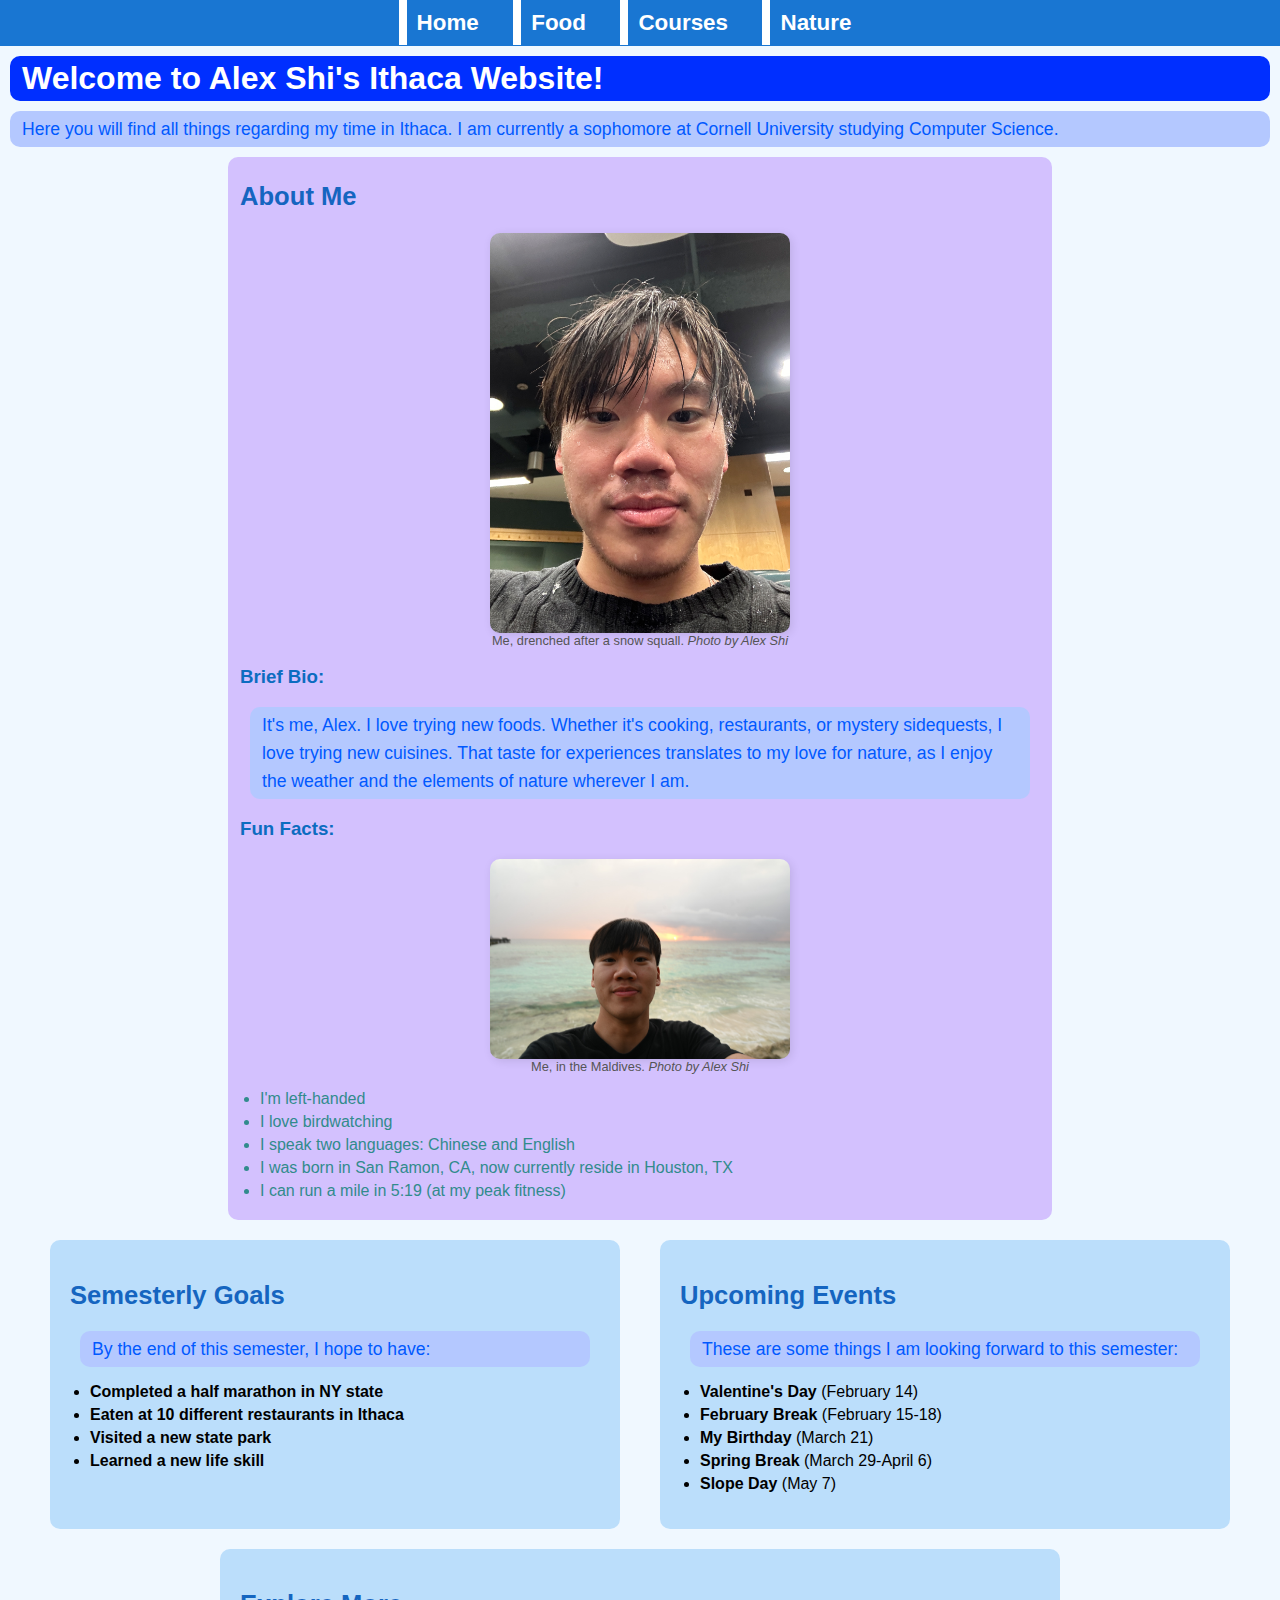
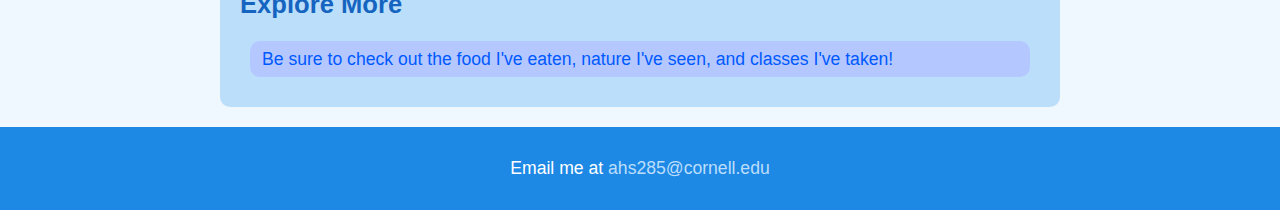
<file: index.html>
<!DOCTYPE html>
<html lang="en">

<head>
    <meta charset="UTF-8">
    <meta name="viewport" content="width=device-width, initial-scale=1.0">
    <title>Home - Alex Shi</title>
    <link rel="stylesheet" href="styles/site.css">
</head>

<body>
    <nav>
        <ul>
            <li><a href="index.html">Home</a></li>
            <li><a href="food.html">Food</a></li>
            <li><a href="courses.html">Courses</a></li>
            <li><a href="nature.html">Nature</a></li>
        </ul>
    </nav>

    <header>
        <h1 class="welcome">Welcome to Alex Shi's Ithaca Website!</h1>
        <p class="readable">Here you will find all things regarding my time in Ithaca. I am currently a sophomore at Cornell University studying Computer Science.</p>
    </header>

    <section class="mainparagraph">
        <h2>About Me</h2>
        <figure>
            <img src="images/home/alex1.jpg" alt="A selfie of me drenched after a snow squall">
            <figcaption class="small-caption">Me, drenched after a snow squall. <cite>Photo by Alex Shi</cite></figcaption>
        </figure>
        <h3>Brief Bio:</h3>
        <p class="readable">It's me, Alex. I love trying new foods. Whether it's cooking, restaurants, or mystery sidequests, I love trying new cuisines. That taste for experiences translates to my love for nature, as I enjoy the weather and the elements of nature wherever I am.</p>
        <h3>Fun Facts:</h3>
        <figure>
            <img src="images/home/selfie.jpg" alt="A selfie of me in the Maldives">
            <figcaption class="small-caption">Me, in the Maldives. <cite>Photo by Alex Shi</cite></figcaption>
        </figure>
        <ul>
            <li>I'm left-handed</li>
            <li>I love birdwatching</li>
            <li>I speak two languages: Chinese and English</li>
            <li>I was born in San Ramon, CA, now currently reside in Houston, TX</li>
            <li>I can run a mile in 5:19 (at my peak fitness)</li>
        </ul>
    </section>

    <div class="two-box">
        <section class="box-item">
            <h2>Semesterly Goals</h2>
            <p class="readable">By the end of this semester, I hope to have:</p>
            <ul>
                <li><strong>Completed a half marathon in NY state</strong></li>
                <li><strong>Eaten at 10 different restaurants in Ithaca</strong></li>
                <li><strong>Visited a new state park</strong></li>
                <li><strong>Learned a new life skill</strong></li>
            </ul>
        </section>

        <section class="box-item">
            <h2>Upcoming Events</h2>
            <p class="readable">These are some things I am looking forward to this semester:</p>
            <ul>
                <li><strong>Valentine's Day</strong> (February 14)</li>
                <li><strong>February Break</strong> (February 15-18)</li>
                <li><strong>My Birthday</strong> (March 21)</li>
                <li><strong>Spring Break</strong> (March 29-April 6)</li>
                <li><strong>Slope Day</strong> (May 7)</li>
            </ul>
        </section>
    </div>

    <section>
        <h2>Explore More</h2>
        <p class="readable">Be sure to check out the food I've eaten, nature I've seen, and classes I've taken!</p>
    </section>

    <footer>
        <p>Email me at <a href="mailto:ahs285@cornell.edu">ahs285@cornell.edu</a></p>
    </footer>
</body>

</html>
</file>
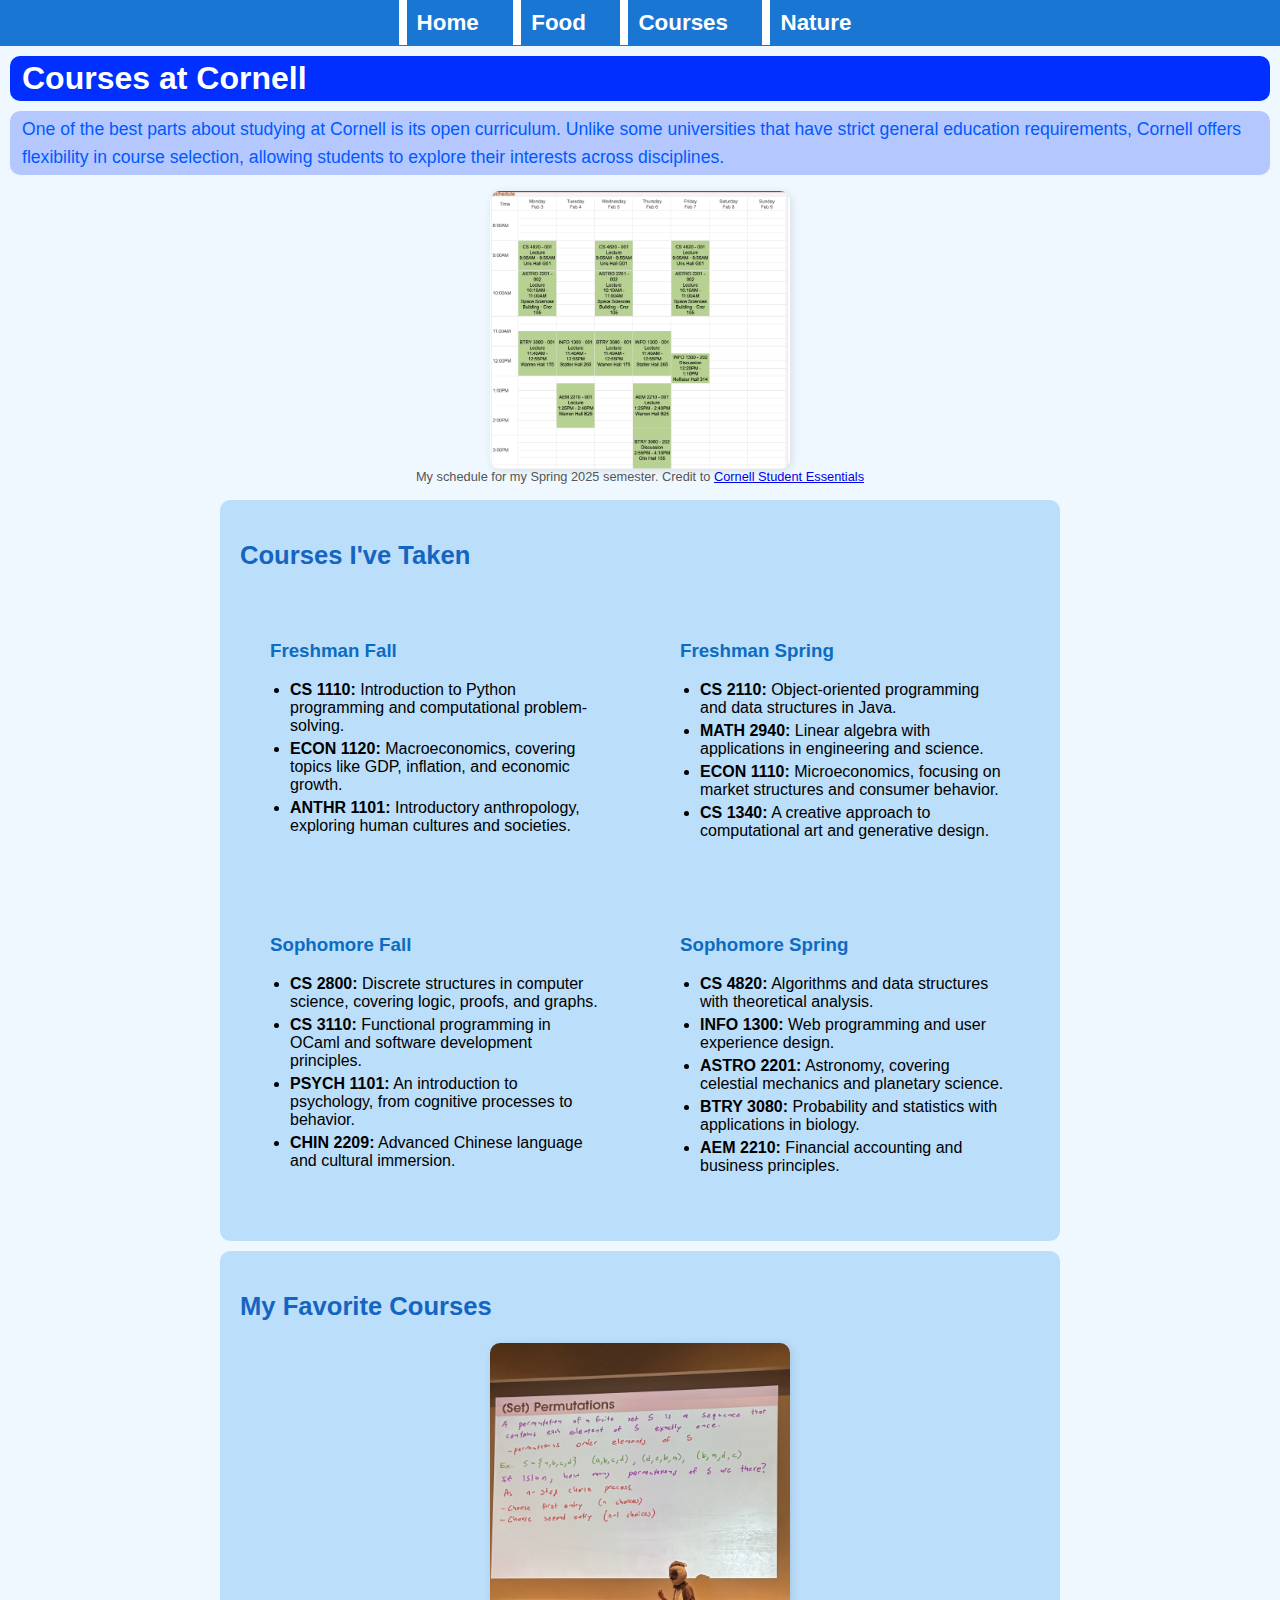
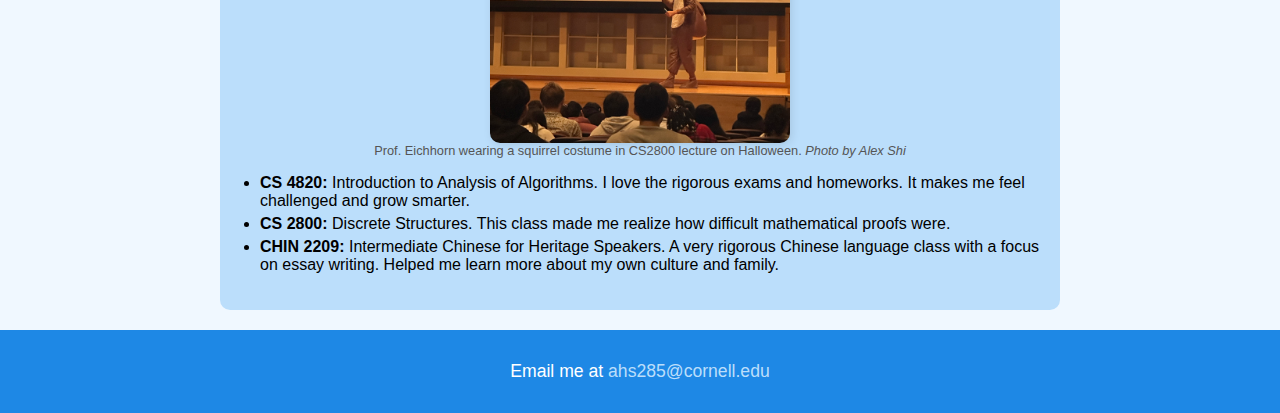
<file: courses.html>
<!DOCTYPE html>
<html lang="en">

<head>
    <meta charset="UTF-8">
    <meta name="viewport" content="width=device-width, initial-scale=1.0">
    <title>Courses - Alex Shi</title>
    <link rel="stylesheet" href="styles/site.css">
</head>

<body>
    <nav>
        <ul>
            <li><a href="index.html">Home</a></li>
            <li><a href="food.html">Food</a></li>
            <li><a href="courses.html">Courses</a></li>
            <li><a href="nature.html">Nature</a></li>
        </ul>
    </nav>

    <header>
        <h1 class="welcome">Courses at Cornell</h1>
        <p class="readable">One of the best parts about studying at Cornell is its open curriculum. Unlike some universities that have strict general education requirements, Cornell offers flexibility in course selection, allowing students to explore their interests across disciplines.</p>
        <figure>
            <img src="/images/courses/schedule.jpg" alt="sp25 schedule">
            <figcaption class="small-caption">My schedule for my Spring 2025 semester. Credit to <a href="https://studentessentials.cornell.edu/" target="_blank">Cornell Student Essentials</a></figcaption>
        </figure>
    </header>

    <section>
        <h2>Courses I've Taken</h2>

        <div class="two-box">
            <article class="box-item">
                <h3>Freshman Fall</h3>
                <ul>
                    <li><strong>CS 1110:</strong> Introduction to Python programming and computational problem-solving.</li>
                    <li><strong>ECON 1120:</strong> Macroeconomics, covering topics like GDP, inflation, and economic growth.</li>
                    <li><strong>ANTHR 1101:</strong> Introductory anthropology, exploring human cultures and societies.</li>
                </ul>
            </article>

            <article class="box-item">
                <h3>Freshman Spring</h3>
                <ul>
                    <li><strong>CS 2110:</strong> Object-oriented programming and data structures in Java.</li>
                    <li><strong>MATH 2940:</strong> Linear algebra with applications in engineering and science.</li>
                    <li><strong>ECON 1110:</strong> Microeconomics, focusing on market structures and consumer behavior.</li>
                    <li><strong>CS 1340:</strong> A creative approach to computational art and generative design.</li>
                </ul>
            </article>
        </div>

        <div class="two-box">
            <article class="box-item">
                <h3>Sophomore Fall</h3>
                <ul>
                    <li><strong>CS 2800:</strong> Discrete structures in computer science, covering logic, proofs, and graphs.</li>
                    <li><strong>CS 3110:</strong> Functional programming in OCaml and software development principles.</li>
                    <li><strong>PSYCH 1101:</strong> An introduction to psychology, from cognitive processes to behavior.</li>
                    <li><strong>CHIN 2209:</strong> Advanced Chinese language and cultural immersion.</li>
                </ul>
            </article>

            <article class="box-item">
                <h3>Sophomore Spring</h3>
                <ul>
                    <li><strong>CS 4820:</strong> Algorithms and data structures with theoretical analysis.</li>
                    <li><strong>INFO 1300:</strong> Web programming and user experience design.</li>
                    <li><strong>ASTRO 2201:</strong> Astronomy, covering celestial mechanics and planetary science.</li>
                    <li><strong>BTRY 3080:</strong> Probability and statistics with applications in biology.</li>
                    <li><strong>AEM 2210:</strong> Financial accounting and business principles.</li>
                </ul>
            </article>
        </div>
    </section>

    <section>
        <h2>My Favorite Courses</h2>
        <figure>
            <img src="/images/courses/matt.jpg" alt="Prof. Eichhorn wearing a squirrel costume in lecture on Halloween">
            <figcaption class="small-caption">Prof. Eichhorn wearing a squirrel costume in CS2800 lecture on Halloween. <cite>Photo by Alex Shi</cite></figcaption>
        </figure>

        <ul>
            <li><strong>CS 4820:</strong> Introduction to Analysis of Algorithms. I love the rigorous exams and homeworks. It makes me feel challenged and grow smarter.</li>
            <li><strong>CS 2800:</strong> Discrete Structures. This class made me realize how difficult mathematical proofs were.</li>
            <li><strong>CHIN 2209:</strong> Intermediate Chinese for Heritage Speakers. A very rigorous Chinese language class with a focus on essay writing. Helped me learn more about my own culture and family.</li>
        </ul>

    </section>

    <footer>
        <p>Email me at <a href="mailto:ahs285@cornell.edu">ahs285@cornell.edu</a></p>
    </footer>
</body>

</html>
</file>
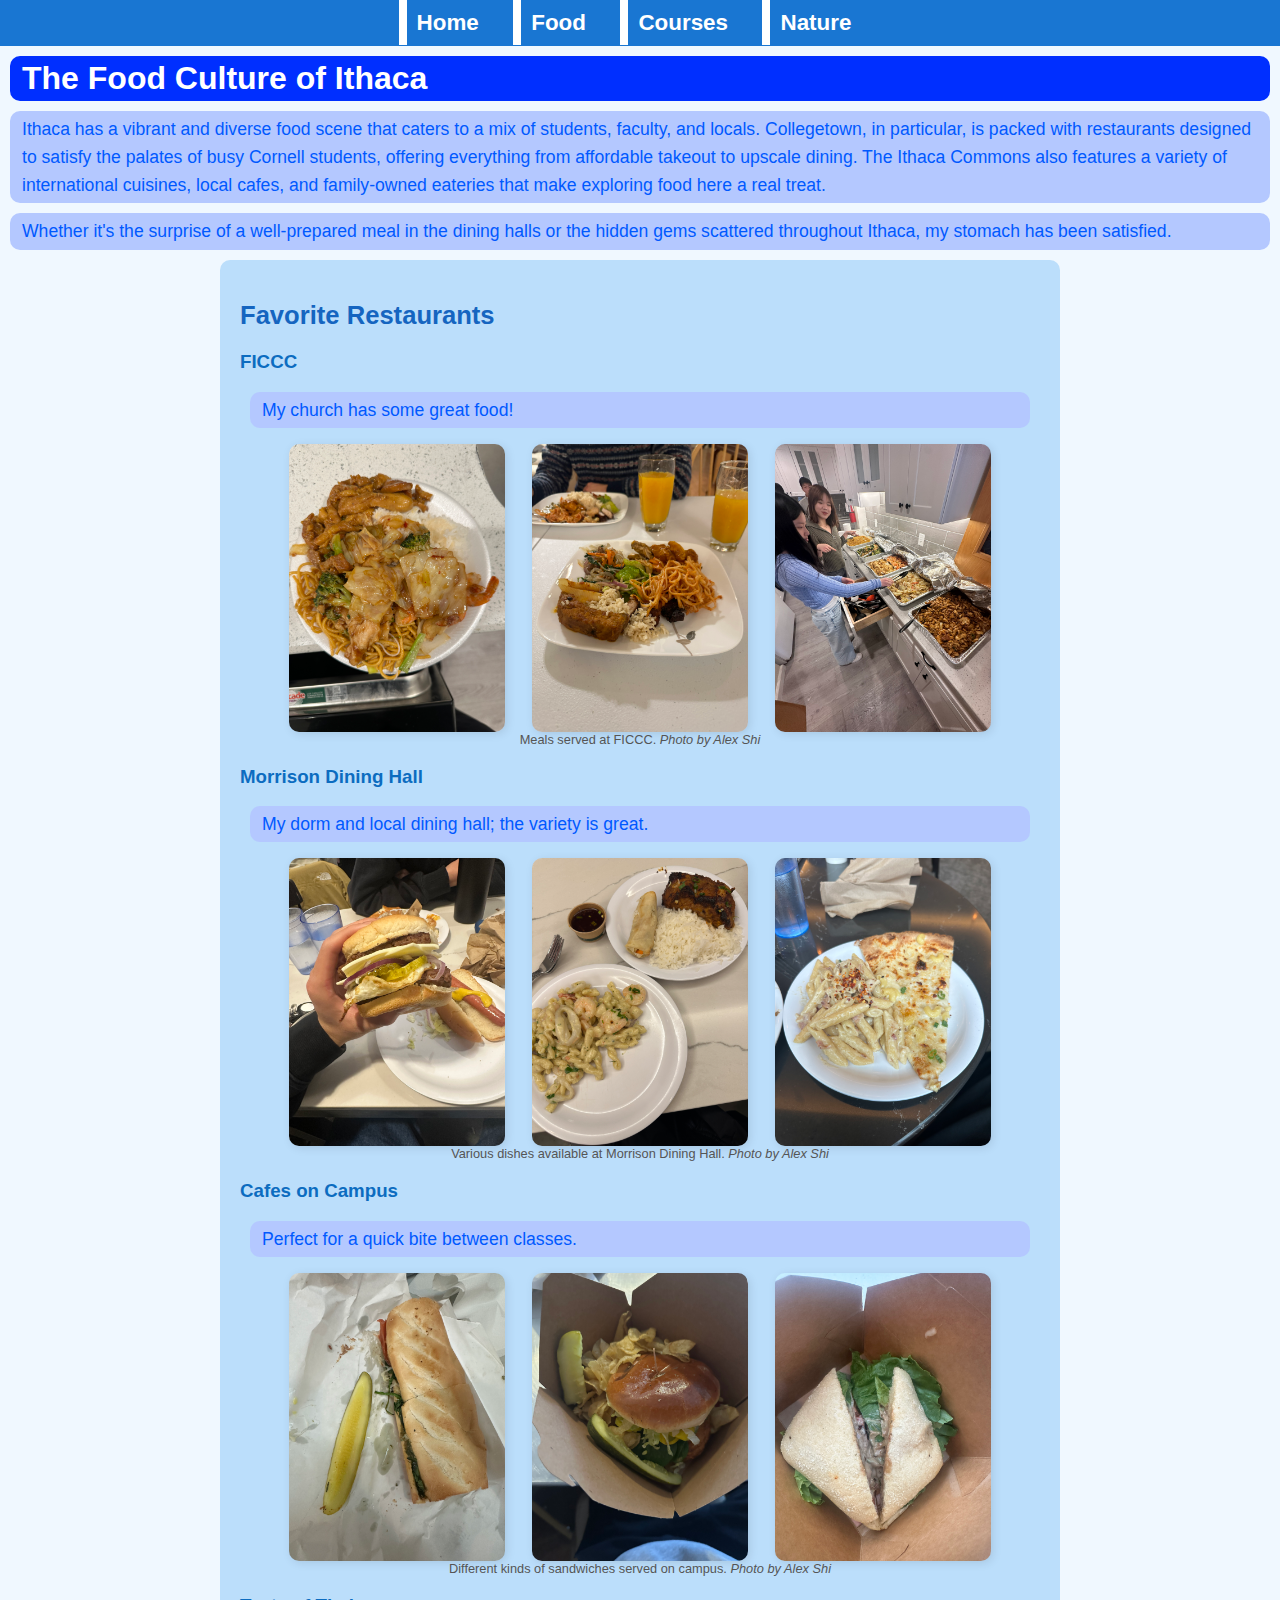
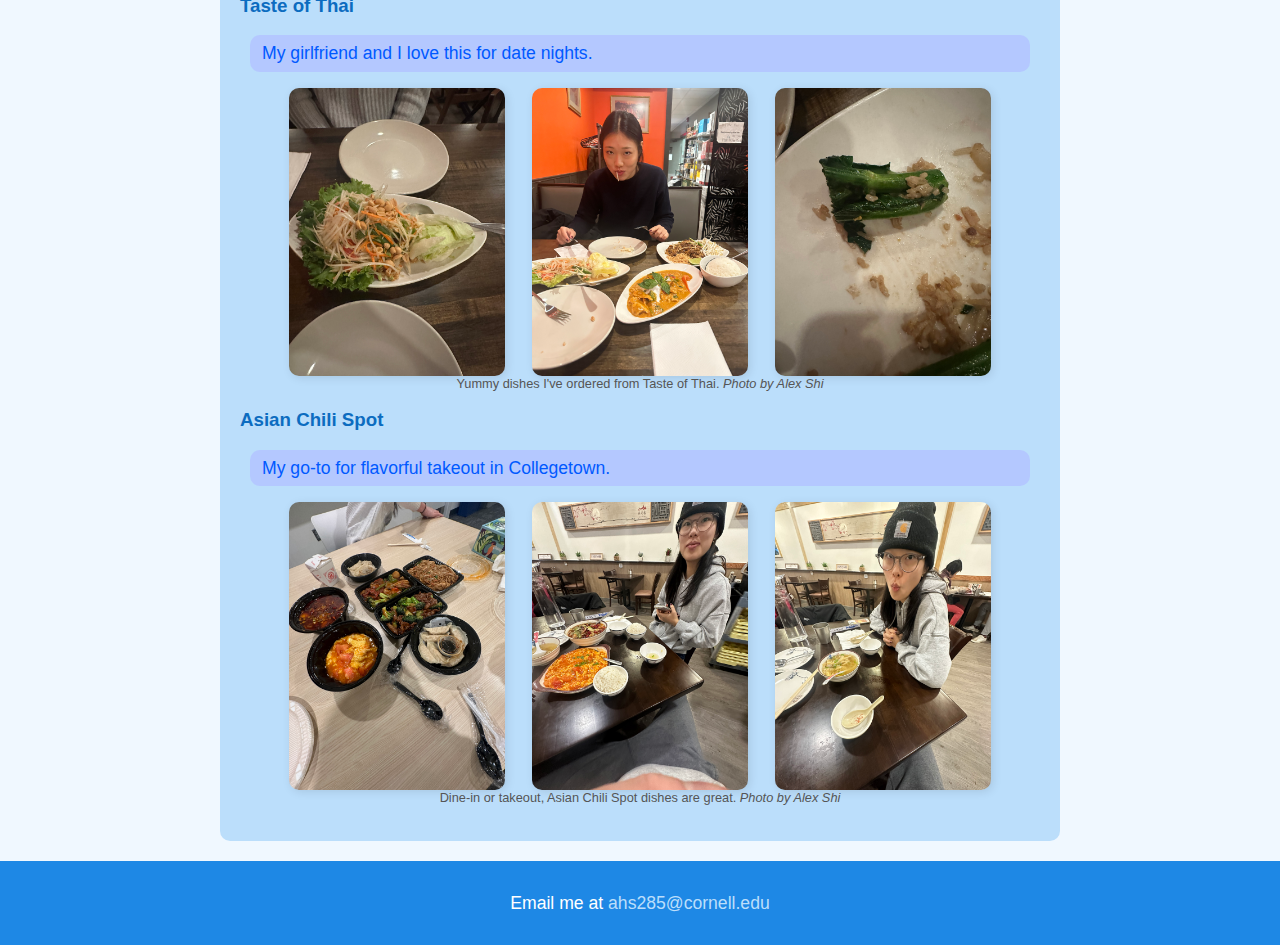
<file: food.html>
<!DOCTYPE html>
<html lang="en">

<head>
    <meta charset="UTF-8">
    <meta name="viewport" content="width=device-width, initial-scale=1.0">
    <title>Food - Alex Shi</title>
    <link rel="stylesheet" href="styles/site.css">
</head>

<body>
    <nav>
        <ul>
            <li><a href="index.html">Home</a></li>
            <li><a href="food.html">Food</a></li>
            <li><a href="courses.html">Courses</a></li>
            <li><a href="nature.html">Nature</a></li>
        </ul>
    </nav>

    <header>
        <h1 class="welcome">The Food Culture of Ithaca</h1>
        <p class="readable">Ithaca has a vibrant and diverse food scene that caters to a mix of students, faculty, and locals. Collegetown, in particular, is packed with restaurants designed to satisfy the palates of busy Cornell students, offering everything from affordable takeout to upscale dining. The Ithaca Commons also features a variety of international cuisines, local cafes, and family-owned eateries that make exploring food here a real treat.</p>
        <p class="readable">Whether it's the surprise of a well-prepared meal in the dining halls or the hidden gems scattered throughout Ithaca, my stomach has been satisfied.</p>
    </header>

    <section>
        <h2>Favorite Restaurants</h2>

        <article>
            <h3>FICCC</h3>
            <p class="readable">My church has some great food!</p>
            <figure>
                <div class="three-box">
                    <img src="images/food/foodficcc.jpg" alt="Delicious meal at FICCC">
                    <img src="images/food/foodficcc2.jpg" alt="Delicious meal at FICCC">
                    <img src="images/food/foodficcc3.jpg" alt="Delicious meal at FICCC">
                </div>
                <figcaption class="small-caption">Meals served at FICCC. <cite>Photo by Alex Shi</cite></figcaption>
            </figure>
        </article>

        <article>
            <h3>Morrison Dining Hall</h3>
            <p class="readable">My dorm and local dining hall; the variety is great.</p>
            <figure>
                <div class="three-box">
                    <img src="images/food/foodmori1.jpg" alt="A spread of food at Morrison Dining Hall">
                    <img src="images/food/foodmori2.jpg" alt="A spread of food at Morrison Dining Hall">
                    <img src="images/food/foodmori3.jpg" alt="A spread of food at Morrison Dining Hall">
                </div>
                <figcaption class="small-caption">Various dishes available at Morrison Dining Hall. <cite>Photo by Alex Shi</cite></figcaption>
            </figure>
        </article>

        <article>
            <h3>Cafes on Campus</h3>
            <p class="readable">Perfect for a quick bite between classes.</p>
            <figure>
                <div class="three-box">
                    <img src="images/food/foodGoldies.jpg" alt="Sandwich from Goldie's, a campus cafe">
                    <img src="images/food/foodmac.jpg" alt="Sandwich from Mac's, a campus cafe">
                    <img src="images/food/foodgoldies2.jpg" alt="Sandwich from Goldie's, a campus cafe">
                </div>
                <figcaption class="small-caption">Different kinds of sandwiches served on campus. <cite>Photo by Alex Shi</cite></figcaption>
            </figure>
        </article>

        <article>
            <h3>Taste of Thai</h3>
            <p class="readable">My girlfriend and I love this for date nights.</p>
            <figure>
                <div class="three-box">
                    <img src="images/food/foodtt2.jpg" alt="Thai dishes at Taste of Thai">
                    <img src="images/food/foodtt1.jpg" alt="Thai dishes at Taste of Thai">
                    <img src="images/food/foodtt3.jpg" alt="Taste of Thai vegetables">
                </div>
                <figcaption class="small-caption">Yummy dishes I've ordered from Taste of Thai. <cite>Photo by Alex Shi</cite></figcaption>
            </figure>
        </article>

        <article>
            <h3>Asian Chili Spot</h3>
            <p class="readable">My go-to for flavorful takeout in Collegetown.</p>
            <figure>
                <div class="three-box">
                    <img src="images/food/foodacs1.jpg" alt="Spicy dishes from Asian Chili Spot">
                    <img src="images/food/foodacs3.jpg" alt="Asian Chili Spot">
                    <img src="images/food/foodacs4.jpg" alt="Asian Chili Spot">
                </div>
                <figcaption class="small-caption">Dine-in or takeout, Asian Chili Spot dishes are great. <cite>Photo by Alex Shi</cite></figcaption>
            </figure>
        </article>
    </section>

    <footer>
        <p>Email me at <a href="mailto:ahs285@cornell.edu">ahs285@cornell.edu</a></p>
    </footer>
</body>

</html>
</file>
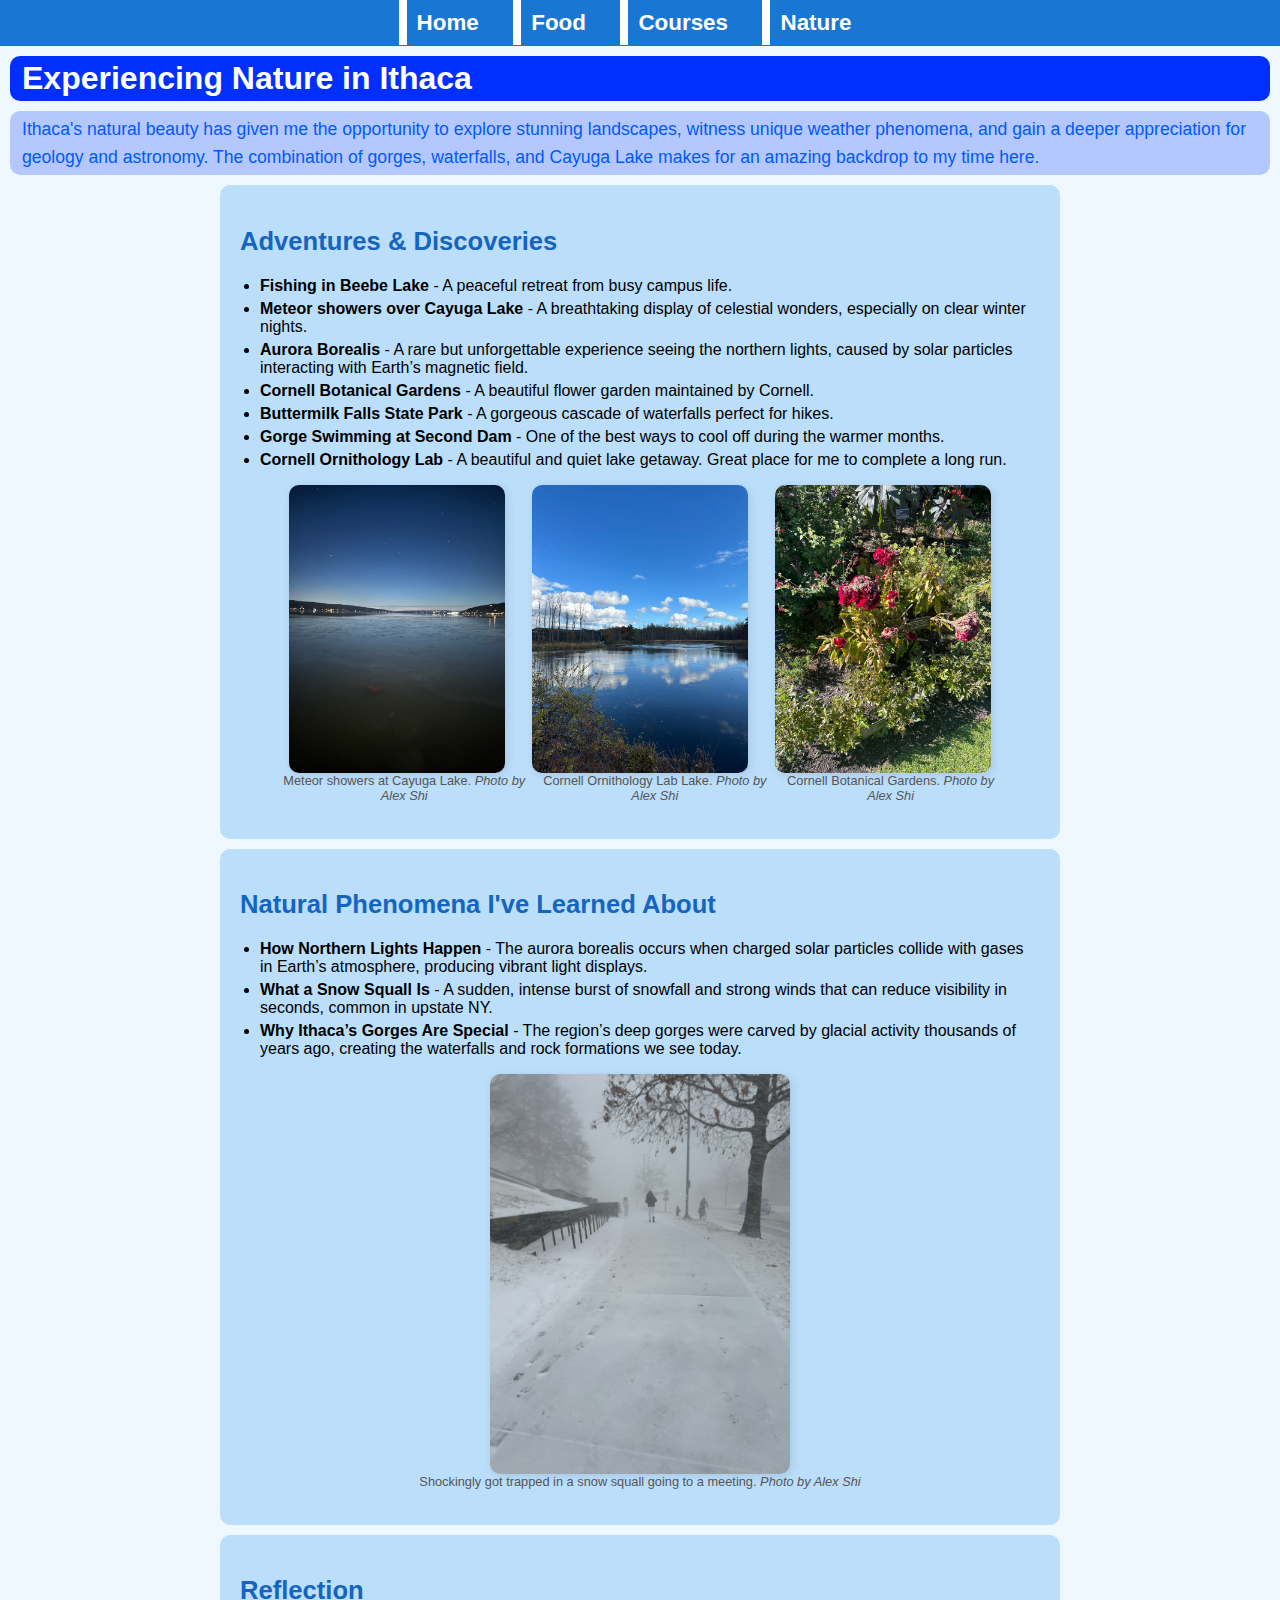
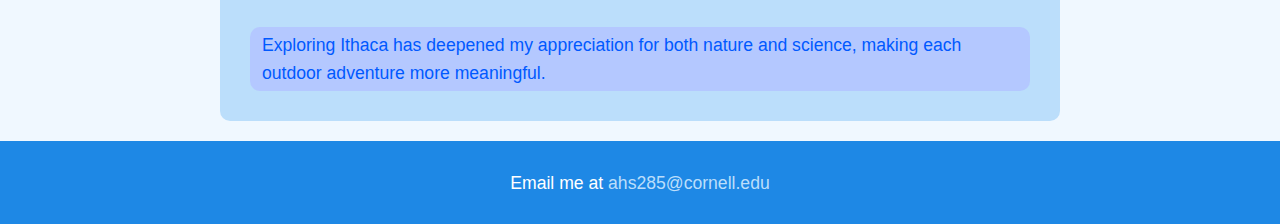
<file: nature.html>
<!DOCTYPE html>
<html lang="en">

<head>
    <meta charset="UTF-8">
    <meta name="viewport" content="width=device-width, initial-scale=1.0">
    <title>Nature - Alex Shi</title>
    <link rel="stylesheet" href="styles/site.css">
</head>

<body>
    <nav>
        <ul>
            <li><a href="index.html">Home</a></li>
            <li><a href="food.html">Food</a></li>
            <li><a href="courses.html">Courses</a></li>
            <li><a href="nature.html">Nature</a></li>
        </ul>
    </nav>

    <header>
        <h1 class="welcome">Experiencing Nature in Ithaca</h1>
        <p class="readable">Ithaca's natural beauty has given me the opportunity to explore stunning landscapes, witness unique weather phenomena, and gain a deeper appreciation for geology and astronomy. The combination of gorges, waterfalls, and Cayuga Lake makes for an amazing backdrop to my time here.</p>
    </header>

    <section>
        <h2>Adventures & Discoveries</h2>
        <ul>
            <li><strong>Fishing in Beebe Lake</strong> - A peaceful retreat from busy campus life.</li>
            <li><strong>Meteor showers over Cayuga Lake</strong> - A breathtaking display of celestial wonders, especially on clear winter nights.</li>
            <li><strong>Aurora Borealis</strong> - A rare but unforgettable experience seeing the northern lights, caused by solar particles interacting with Earth’s magnetic field.</li>
            <li><strong>Cornell Botanical Gardens</strong> - A beautiful flower garden maintained by Cornell.</li>
            <li><strong>Buttermilk Falls State Park</strong> - A gorgeous cascade of waterfalls perfect for hikes.</li>
            <li><strong>Gorge Swimming at Second Dam</strong> - One of the best ways to cool off during the warmer months.</li>
            <li><strong>Cornell Ornithology Lab</strong> - A beautiful and quiet lake getaway. Great place for me to complete a long run.</li>
        </ul>

        <figure>
            <div class="three-box">
                <img src="images/nature/naturemeteor1.jpg" alt="Meteor showers over Cayuga Lake">
                <img src="images/nature/naturecolab.jpg" alt="Cornell ornithology lab">
                <img src="images/nature/naturecbg2.jpg" alt="Cornell botanical Gardens">
            </div>
            <figcaption class="three-caption small-caption">
                <span>Meteor showers at Cayuga Lake. <cite>Photo by Alex Shi</cite></span>
                <span>Cornell Ornithology Lab Lake. <cite>Photo by Alex Shi</cite></span>
                <span>Cornell Botanical Gardens. <cite>Photo by Alex Shi</cite></span>
            </figcaption>
        </figure>
    </section>

    <section>
        <h2>Natural Phenomena I've Learned About</h2>
        <ul>
            <li><strong>How Northern Lights Happen</strong> - The aurora borealis occurs when charged solar particles collide with gases in Earth’s atmosphere, producing vibrant light displays.</li>
            <li><strong>What a Snow Squall Is</strong> - A sudden, intense burst of snowfall and strong winds that can reduce visibility in seconds, common in upstate NY.</li>
            <li><strong>Why Ithaca’s Gorges Are Special</strong> - The region’s deep gorges were carved by glacial activity thousands of years ago, creating the waterfalls and rock formations we see today.</li>
        </ul>
        <figure>
            <img src="images/nature/naturesnow1.jpg" alt="Cornell snow squall">
            <figcaption class="small-caption">Shockingly got trapped in a snow squall going to a meeting. <cite>Photo by Alex Shi</cite></figcaption>
        </figure>
    </section>

    <section>
        <h2>Reflection</h2>
        <p class="readable">Exploring Ithaca has deepened my appreciation for both nature and science, making each outdoor adventure more meaningful.</p>
    </section>

    <footer>
        <p>Email me at <a href="mailto:ahs285@cornell.edu">ahs285@cornell.edu</a></p>
    </footer>
</body>

</html>
</file>
<file: styles/site.css>
/* Global Styles */
html {
    font-family: 'Montserrat', 'Lucida Grande', 'Cantarell', 'Arial', sans-serif;
}

body {
    background-color: #f0f8ff;
    color: #000;
    padding: 0;
    margin: 0;
}

/* Flexboxes */
.two-box,
.three-box-container {
    display: flex;
    justify-content: space-between;
    gap: 20px;
    max-width: 1200px;
    margin: 0 auto;
}

.box-item {
    flex: 1;
    background-color: #bbdefb;
    padding: 20px;
    margin: 10px;
    border-radius: 10px;
    min-width: 300px;
}

.three-box {
    display: flex;
    justify-content: space-between;
    gap: 10px;
    width: 100%;
}

.three-box img {
    width: 100%;
    max-width: 30%;
    height: auto;
    border-radius: 10px;
    box-shadow: 2px 2px 10px rgba(0, 0, 0, 0.1);
}

.three-caption {
    display: flex;
    justify-content: space-between;
    gap: 10px;
    width: 100%;
}

/* headings*/
h1 {
    color: #4b8aea;
    font-family: 'Gill Sans', 'Gill Sans MT', Calibri, 'Trebuchet MS', sans-serif;
    margin: 18px;
}

h2 {
    font-size: 160%;
    color: #1565c0;
    font-family: 'Gill Sans', 'Gill Sans MT', Calibri, 'Trebuchet MS', sans-serif;
}

h3 {
    color: #0c6cc0;
    font-family: 'Gill Sans', 'Gill Sans MT', Calibri, 'Trebuchet MS', sans-serif;
}

/* Nav */
nav {
    background-color: #1976d2;
    padding: 10px;
    text-align: center;
}

nav ul {
    list-style-type: none;
    padding: 0;
    margin: 0;
}

nav ul li {
    display: inline;
    margin-right: 20px;
}

nav ul li a {
    color: #fff;
    text-decoration: none;
    font-weight: bold;
    border-left: 8px solid white;
    padding: 10px;
    font-size: 140%;
}

nav ul li a:hover {
    border-left: 8px solid #55bea9;
}

/* Section Styling */
section {
    background-color: #bbdefb;
    padding: 20px;
    margin: 10px auto;
    border-radius: 10px;
    max-width: 800px;
}

p {
    font-size: 1.1em;
    line-height: 1.6;
}

ul {
    padding-left: 20px;
}

li {
    margin-bottom: 5px;
}

/* Sections, but different */
.readable {
    margin: 10px;
    padding: 4px 12px;
    background-color: rgb(180, 200, 255);
    color: rgb(0, 89, 255);
    border-radius: 10px;
}

.welcome {
    padding: 4px 12px;
    background-color: rgb(0, 47, 255);
    color: rgb(255, 255, 255);
    font-family: 'Gill Sans', 'Gill Sans MT', Calibri, 'Trebuchet MS', sans-serif;
    margin: 10px;
    border-radius: 10px;
}

.mainparagraph {
    padding: 4px 12px;
    background-color: rgb(211, 193, 254);
    color: rgb(49, 139, 140);
}

.small-caption {
    font-size: 0.8em;
    color: #555;
    text-align: center;
}

/* Image */
img {
    display: block;
    margin: 0 auto;
    border-radius: 10px;
    box-shadow: 2px 2px 10px rgba(0, 0, 0, 0.1);
    width: 100%;
    max-width: 300px;
    height: auto;
}


/* Footer */
footer {
    background-color: #1e88e5;
    color: white;
    text-align: center;
    padding: 10px;
    margin-top: 20px;
}

footer a {
    color: #bbdefb;
    text-decoration: none;
}
</file>
